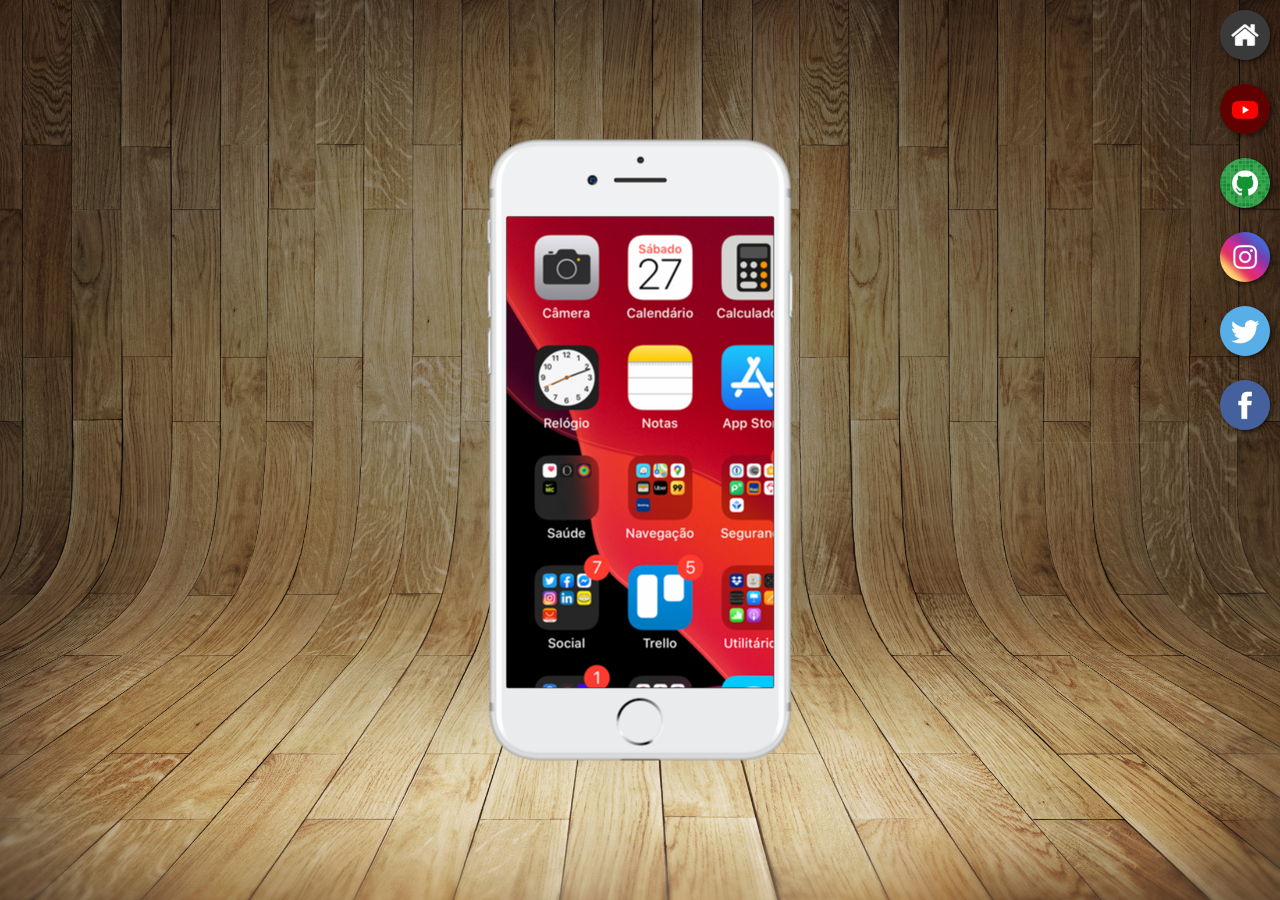
<file: pacote-d013/index.html>
<!DOCTYPE html>
<html lang="en">
<head>
    <meta charset="UTF-8">
    <meta name="viewport" content="width=device-width, initial-scale=1.0">
    <link rel="shortcut icon" href="favicon.ico" type="image/x-icon">
    <link rel="stylesheet" href="estilos/style.css">
    <title>projetos redes sociais</title>
</head>
<body>
    <main>
        <section id="telefone">
            <iframe src="imagens/tela-home.jpg" name="tele" id="tela" frameborder="0"></iframe>
        </section>
        <section id="redes-sociais">
            <a href="home.html" target="tela"><img src="imagens/logo-home.jpg" alt="home"></a><br>
            <a href="youtube.html" target="tela"><img src="imagens/logo-youtube.jpg" alt="youtube"></a><br>
            <a href="Github.html" target="tela"><img src="imagens/logo-github.jpg" alt="Github"></a><br>
            <a href="#" target="tela"><img src="imagens/logo-instagram.jpg" alt="instagram"></a><br>
            <a href="#" target="tela"><img src="imagens/logo-twitter.jpg" alt="twitter"></a><br>
            <a href="#" target="tela"><img src="imagens/logo-facebook.jpg" alt="facebook"></a><br>

        </section>
    </main>
</body>
</html>
</file>
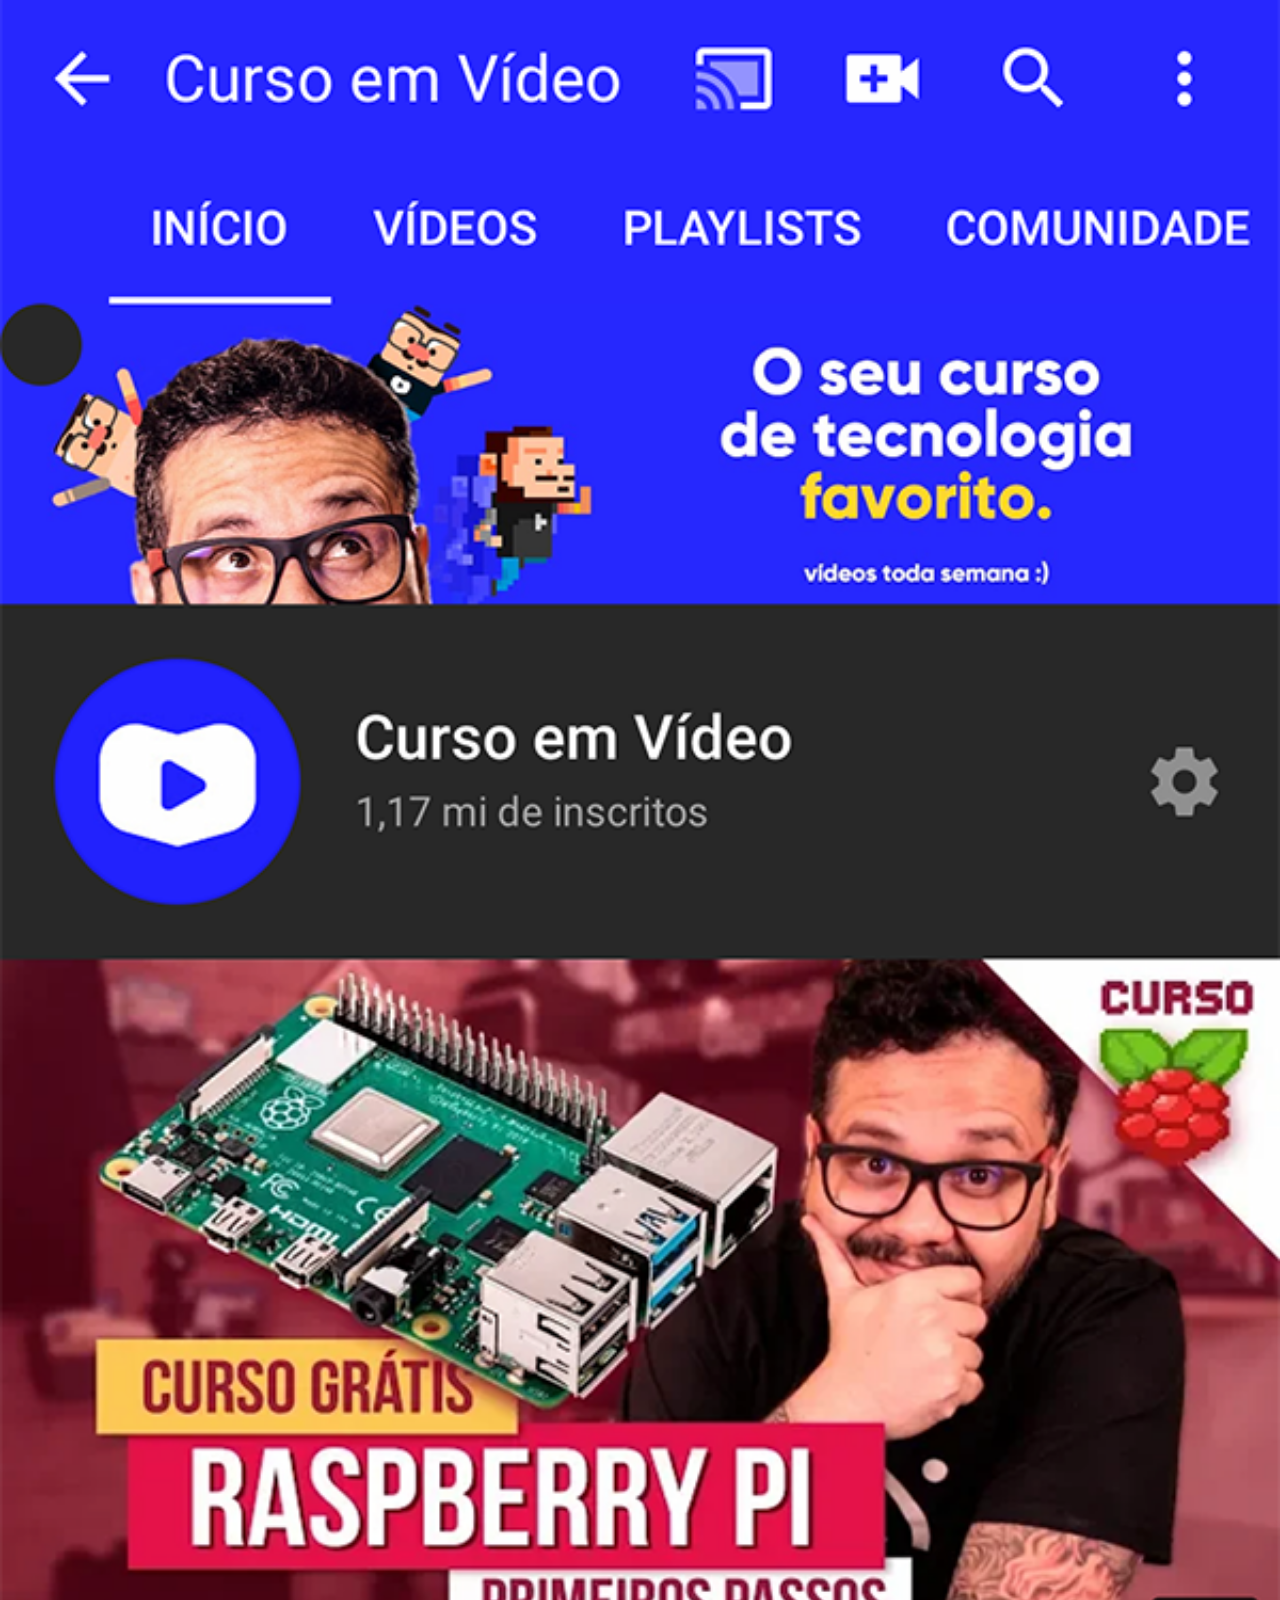
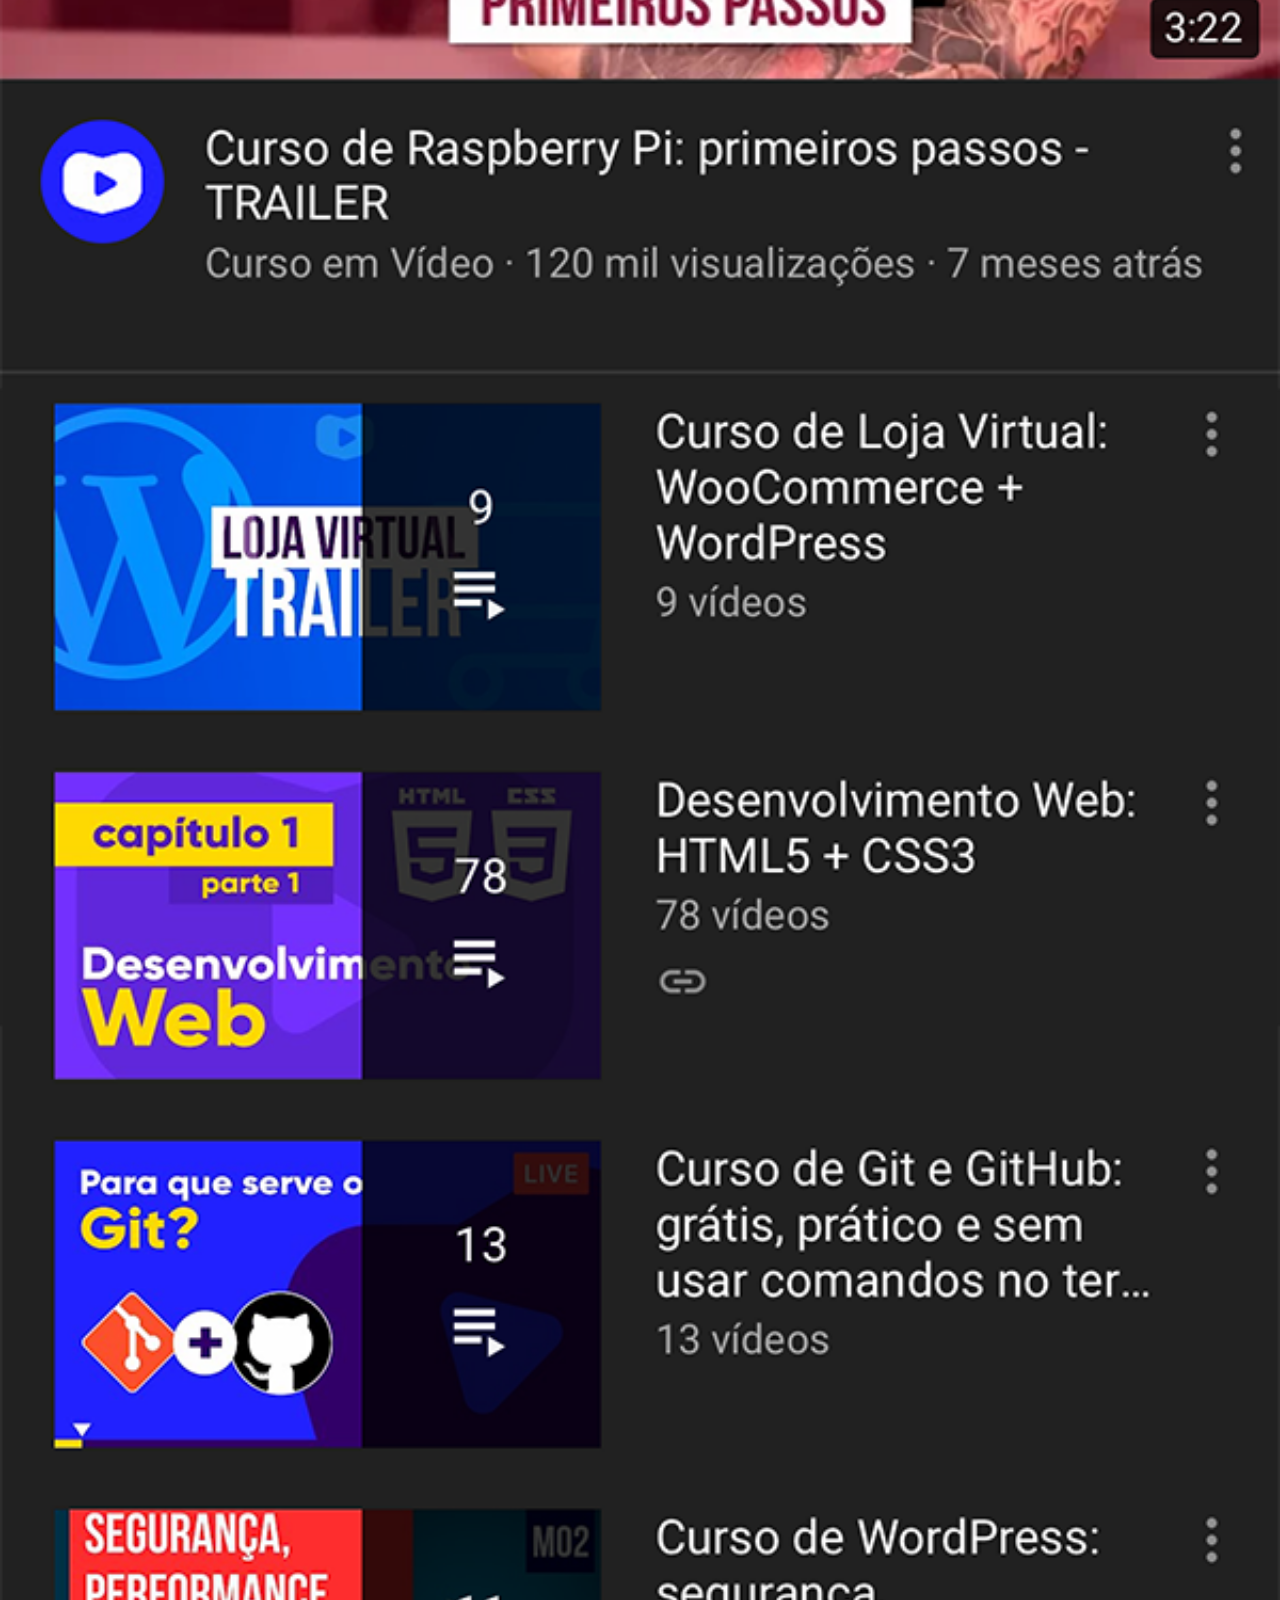
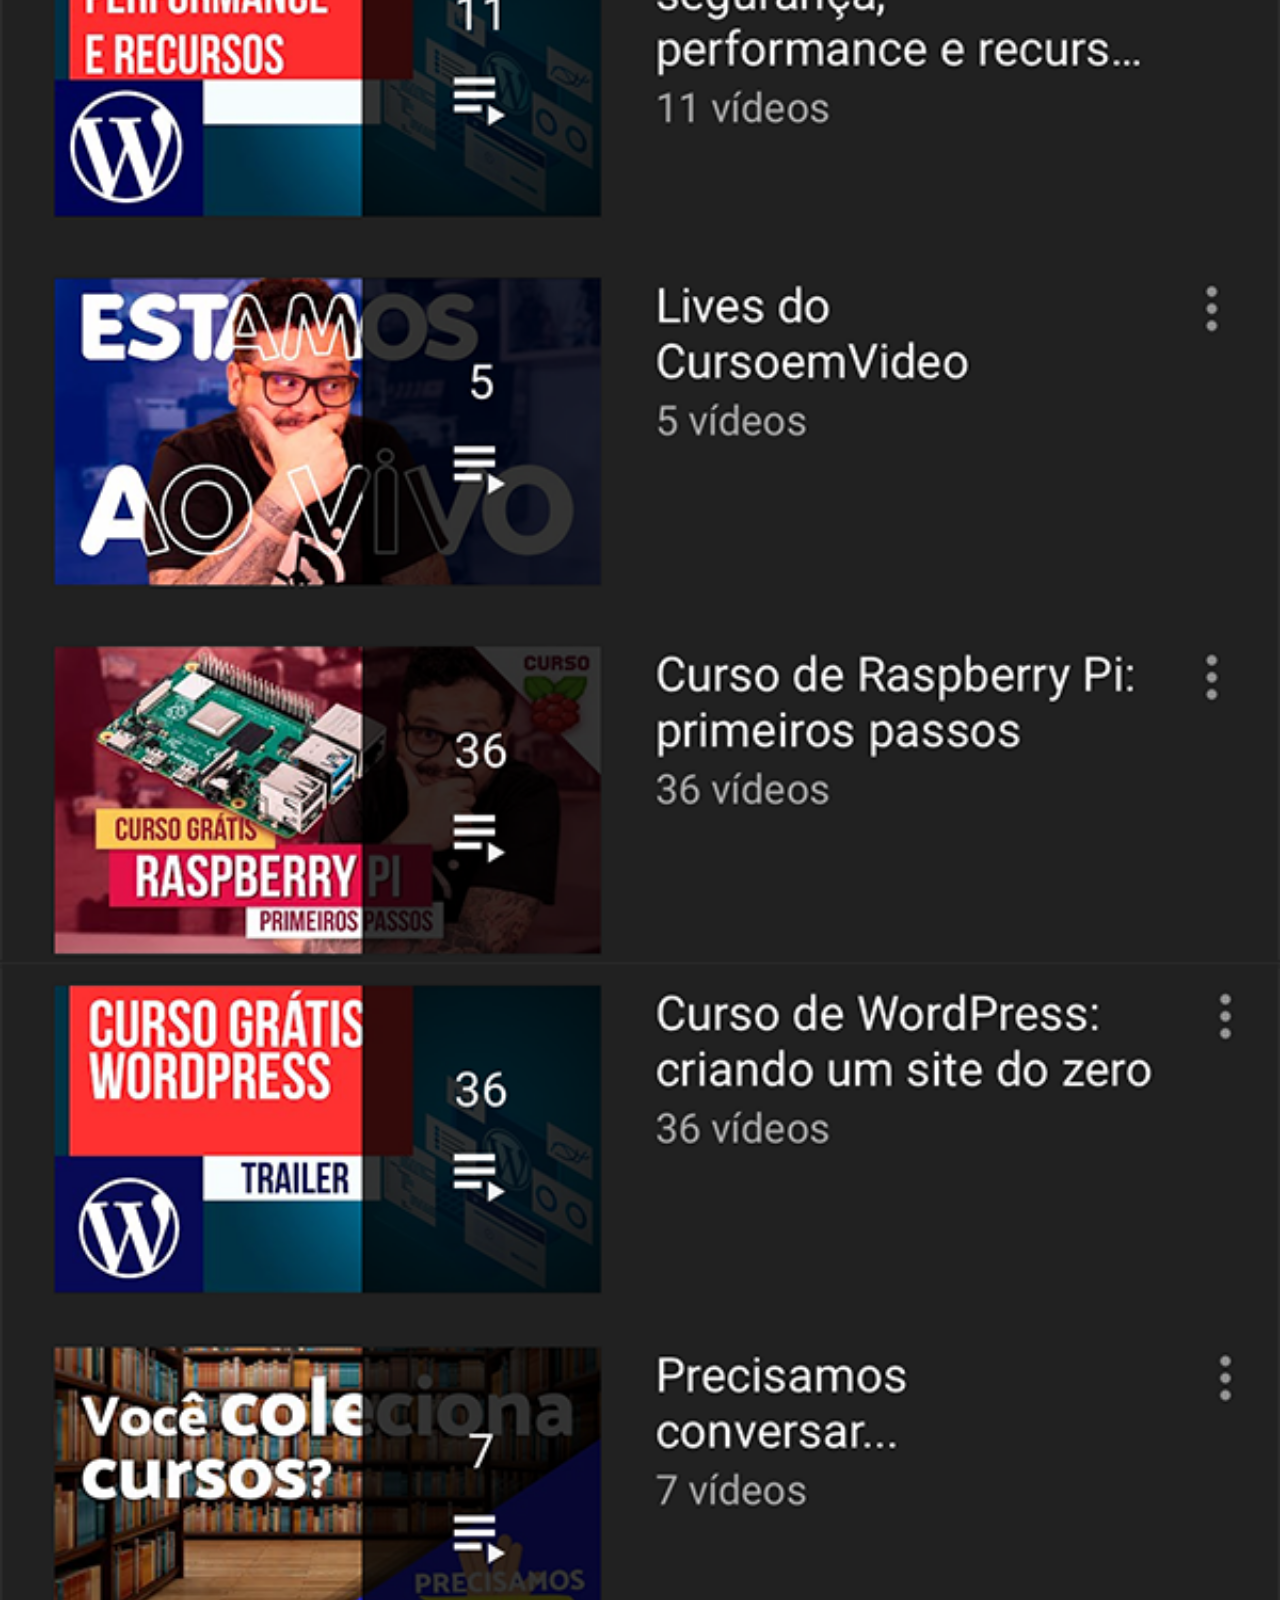
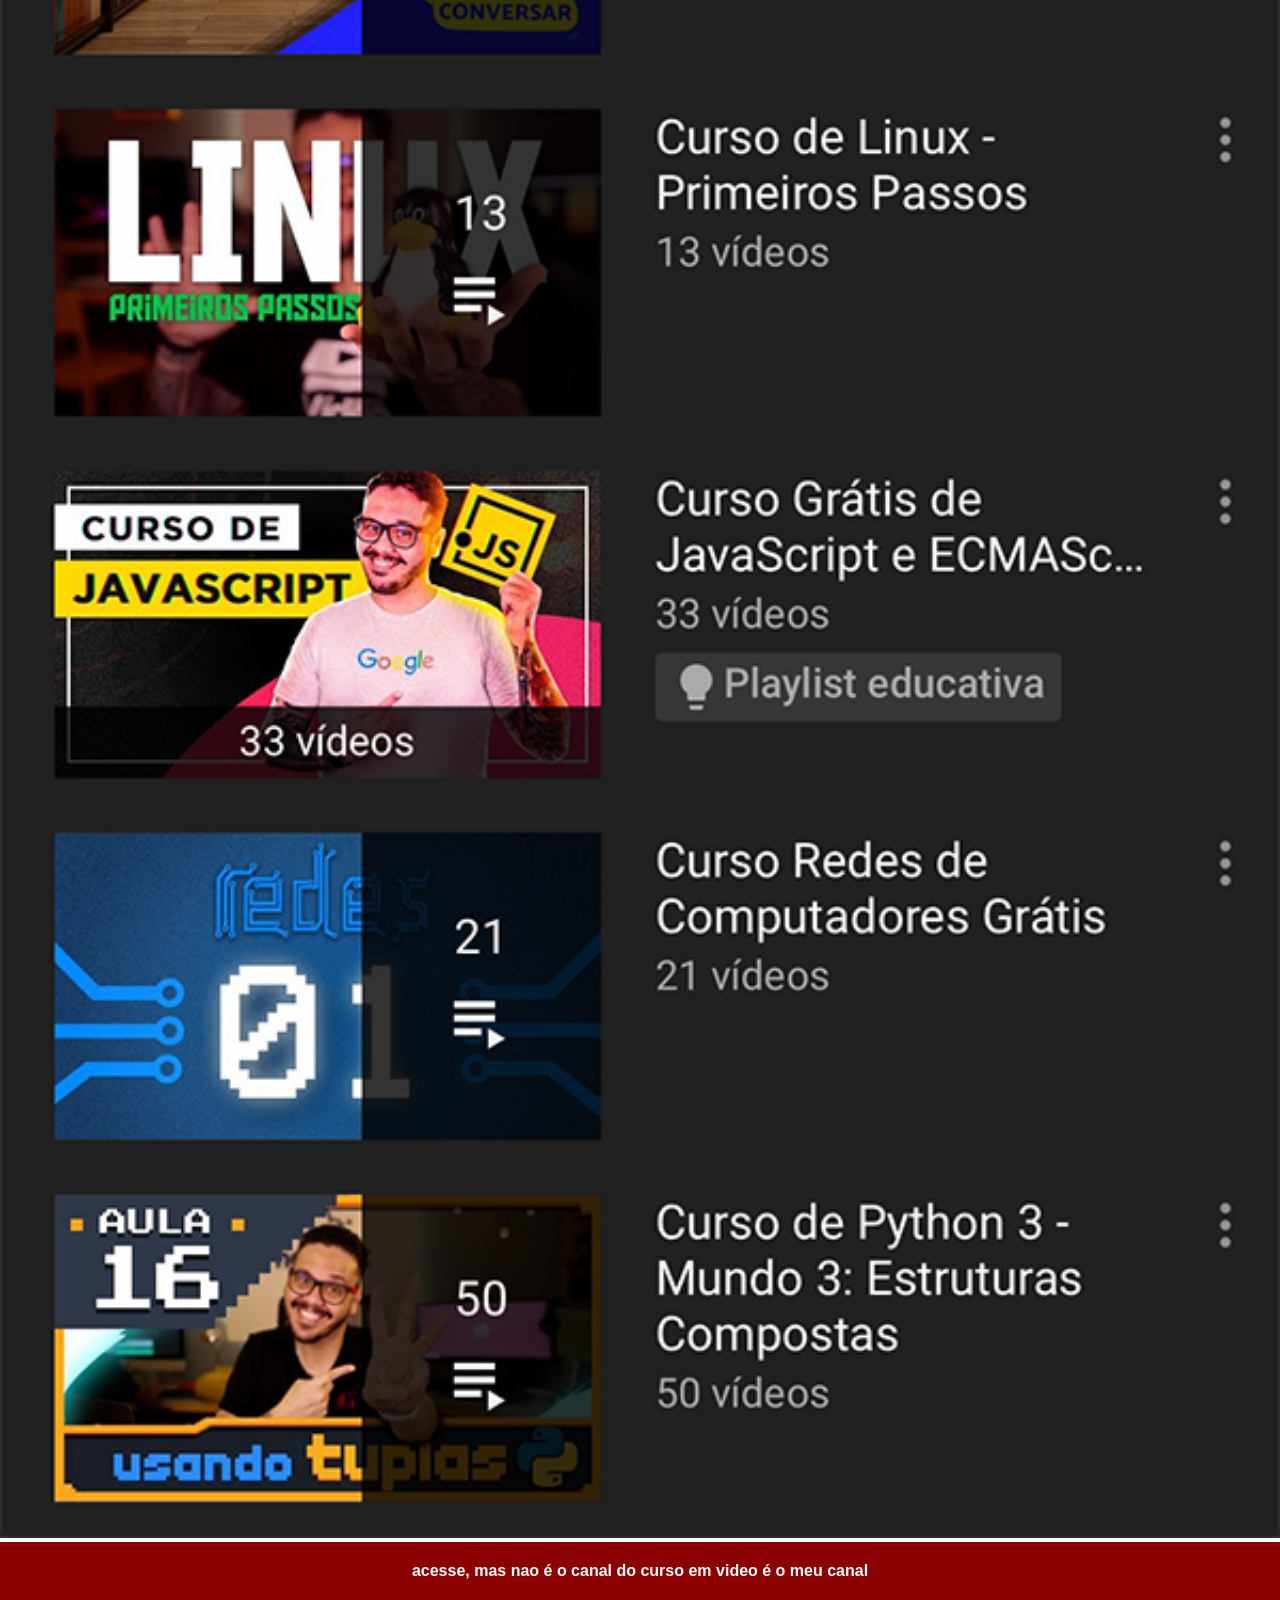
<file: pacote-d013/youtube.html>
<!DOCTYPE html>
<html lang="en">
<head>
    <meta charset="UTF-8">
    <meta name="viewport" content="width=device-width, initial-scale=1.0">
    <title>Youtube</title>
    <link rel="stylesheet" href="estilos/social.css">
</head>
<body>
    <img src="imagens/tela-youtube.png" alt="Youtube">
    <a href="https://www.youtube.com/channel/UC1m9_lFsFEhPLU_lIrOYOIw" target="_blank">acesse, mas nao é o canal do curso em video é o meu canal</a>
</body>
</html>
</file>
<file: pacote-d013/estilos/style.css>
@charset "UTF-8";

* {
    margin: 0px;
    padding: 0px;
    font-family: Arial, Helvetica, sans-serif;
}

html, body {
    height: 100vh;
    width: 100vw;
    background-color: black;
}

body {
    background: url('../imagens/fundo-madeira.jpg') no-repeat top center;
    background-size: cover;
    background-attachment: fixed;
}

main {
    position: relative;
    height: 100vh;
}

section#telefone {
    position: absolute;
    top: 50%;
    left: 50%;
    transform: translate(-50%, -50%);
    height: 627px;
    width: 311px;
    background: url('../imagens/frame-iphone.png') no-repeat;
}

iframe#tela {
    position: relative;
    top: 80px;
    left: 22px;
    width: 267px;
    height: 471px;
}

section#redes-sociais  {
   text-align: right;
}

section#redes-sociais img {
    width: 50px;
    height: 50px;
    margin: 10px;
    border-radius: 50%;
    box-shadow: 2px 2px 5px rgba(0, 0, 0, 0.589);
    box-sizing: border-box;
}

section#redes-sociais img:hover {
    border: 2px solid rgba(255, 255, 255, 0.534);
    transform: translate(-2px, -2px);
    box-shadow: 5px 5px 10px rgba(0, 0, 0, 0.658);
    transition: transform .3;
}
</file>
<file: pacote-d013/estilos/social.css>
@charset "UTF-8";

* {
           margin: 0px;
           padding: 0px;
           font-family: Arial, Helvetica, sans-serif;
        }

        img {
             width: 100vw;
        }

        a {
           display: block;
           background-color: darkred;
           color: white;
           padding: 20px;
           text-align: center;
           font-weight: bolder;
           text-decoration: none;
        }

        a:hover {
            background-color: red;
        }
</file>
